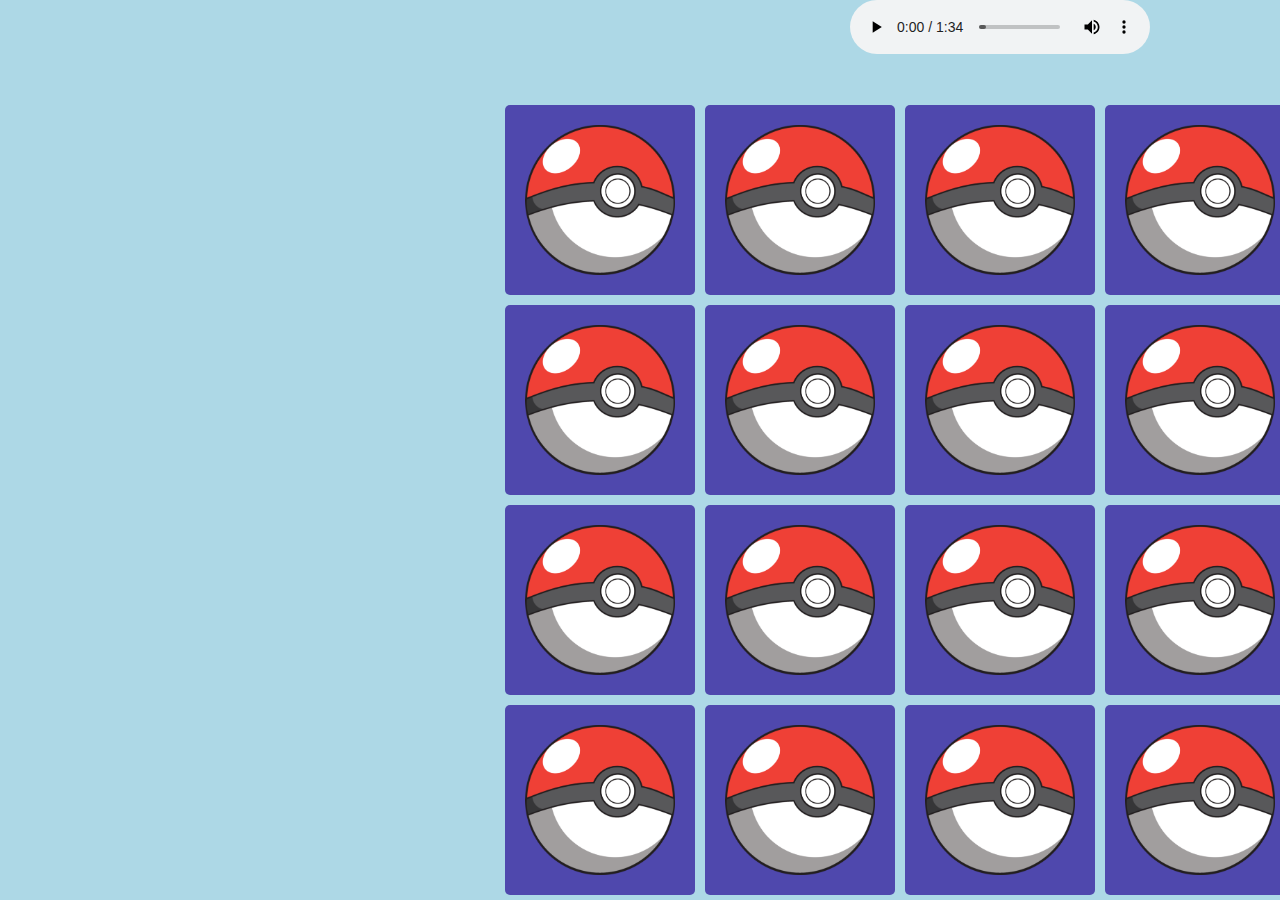
<file: index.html>
<!DOCTYPE html>
<html lang="en">
<head>
  <meta charset="utf-8">
  <meta http-equiv="X-UA-Compatible" content="IE=edge">
  <meta name="viewport" content="width=device-width, initial-scale=1.0"> 
  <title>Pokemon Memory Game</title>
  <link rel="stylesheet" href="style.css">     
</head>
<body>
<audio controls autoplay loop id="bgm-ctrl">
   <source src="bgm/増田順一 (Junichi Masuda) - マサラタウンのテーマ (真新镇之歌).mp3" type="audio/mpeg">
</audio>
    <section class="memory-game">
        <div class="memory-card" data-framework="pikachu">
           <img class="front-face" src="assets/Pikachu.png" alt="Pikachu">
           <img class="back-face" src="assets/pokeball-placeholder.png" alt="pokeball">
        </div>
        <div class="memory-card" data-framework="pikachu">
           <img class="front-face" src="assets/Pikachu.png" alt="Pikachu">
           <img class="back-face" src="assets/pokeball-placeholder.png" alt="pokeball">
        </div>
        <div class="memory-card" data-framework="eevee">
           <img class="front-face" src="assets/Eevee.png" alt="eevee">
           <img class="back-face" src="assets/pokeball-placeholder.png" alt="pokeball">
        </div>
        <div class="memory-card" data-framework="eevee">
           <img class="front-face" src="assets/Eevee.png" alt="Eevee">
           <img class="back-face" src="assets/pokeball-placeholder.png" alt="pokeball">
        </div>
        <div class="memory-card" data-framework="meowth">
           <img class="front-face" src="assets/Meowth.png" alt="Meowth">
           <img class="back-face" src="assets/pokeball-placeholder.png" alt="pokeball">
        </div>
        <div class="memory-card" data-framework="meowth">
           <img class="front-face" src="assets/Meowth.png" alt="Meowth">
           <img class="back-face" src="assets/pokeball-placeholder.png" alt="pokeball">
        </div>
        <div class="memory-card" data-framework="wobbuffet">
           <img class="front-face" src="assets/Wobbuffet.png" alt="Wobbuffet">
           <img class="back-face" src="assets/pokeball-placeholder.png" alt="pokeball">
        </div>
        <div class="memory-card" data-framework="wobbuffet">
           <img class="front-face" src="assets/Wobbuffet.png" alt="Wobbuffet">
           <img class="back-face" src="assets/pokeball-placeholder.png" alt="pokeball">
        </div>
        <div class="memory-card" data-framework="bulbasaur">
           <img class="front-face" src="assets/Bulbasaur.png" alt="Bulbasaur">
           <img class="back-face" src="assets/pokeball-placeholder.png" alt="pokeball">
        </div>
        <div class="memory-card" data-framework = "bulbasaur">
           <img class="front-face" src="assets/Bulbasaur.png" alt="Bulbasaur">
           <img class="back-face" src="assets/pokeball-placeholder.png" alt="pokeball">
        </div>
        <div class="memory-card" data-framework = "charmander">
           <img class="front-face" src="assets/Charmander.png" alt="Charmander">
           <img class="back-face" src="assets/pokeball-placeholder.png" alt="pokeball">
        </div>
        <div class="memory-card" data-framework="charmander">
           <img class="front-face" src="assets/Charmander.png" alt="Charmander">
           <img class="back-face" src="assets/pokeball-placeholder.png" alt="pokeball">
        </div>
        <div class="memory-card" data-framework="squirtle">
           <img class="front-face" src="assets/Squirtle.png" alt="Squirtle">
           <img class="back-face" src="assets/pokeball-placeholder.png" alt="pokeball">
        </div>
        <div class="memory-card" data-framework="squirtle">
           <img class="front-face" src="assets/Squirtle.png" alt="Squirtle">
           <img class="back-face" src="assets/pokeball-placeholder.png" alt="pokeball">
        </div>
        <div class="memory-card" data-framework="totodile">
           <img class="front-face" src="assets/Totodile.jpg" alt="Totodile">
           <img class="back-face" src="assets/pokeball-placeholder.png" alt="pokeball">
        </div>
        <div class="memory-card" data-framework="totodile">
           <img class="front-face" src="assets/Totodile.jpg" alt="Totodile">
           <img class="back-face" src="assets/pokeball-placeholder.png" alt="pokeball">
        </div>
        <div class="memory-card" data-framework="cyndaquil">
           <img class="front-face" src="assets/Cyndaquil.png" alt="Cyndaquil">
           <img class="back-face" src="assets/pokeball-placeholder.png" alt="pokeball">
        </div>
        <div class="memory-card" data-framework="cyndaquil">
           <img class="front-face" src="assets/Cyndaquil.png" alt="Cyndaquil">
           <img class="back-face" src="assets/pokeball-placeholder.png" alt="pokeball">
        </div>
        <div class="memory-card" data-framework="chikorita">
           <img class="front-face" src="assets/Chikorita.png" alt="Chikorita">
           <img class="back-face" src="assets/pokeball-placeholder.png" alt="pokeball">
        </div>
        <div class="memory-card" data-framework="chikorita">
           <img class="front-face" src="assets/Chikorita.png" alt="Chikorita">
           <img class="back-face" src="assets/pokeball-placeholder.png" alt="pokeball">
        </div>
     </section>
     <script src="script.js"></script>  
</body>
</html>
</file>
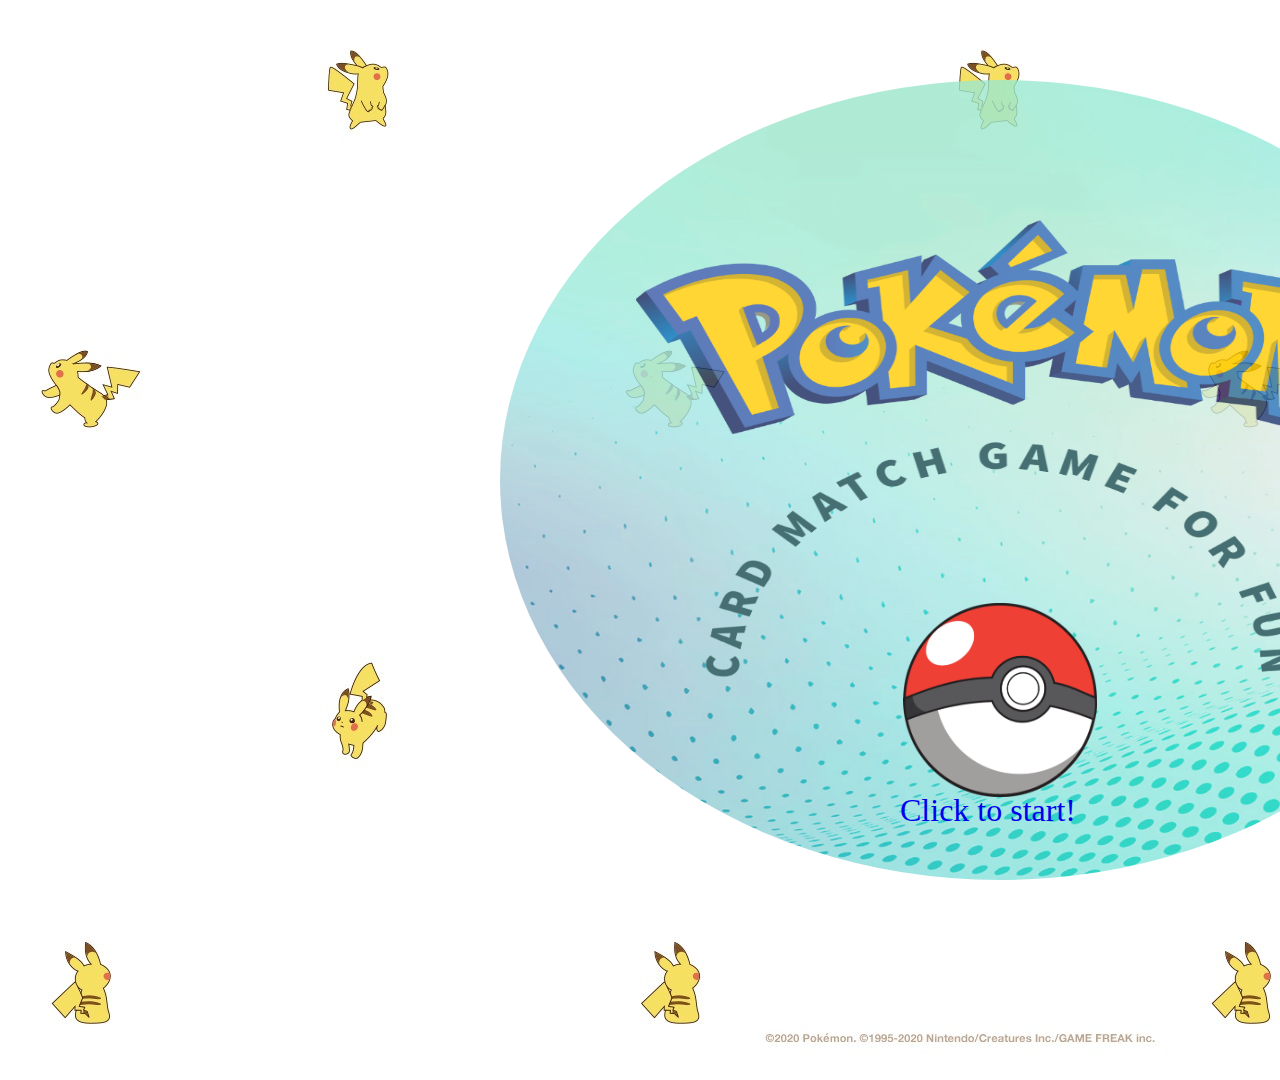
<file: startPage.html>
<!DOCTYPE html>
<html lang="en">
<head>
  <meta charset="utf-8">
  <meta name="viewport" content="width=device-width, initial-scale=1.0"> 
  <title>Start Page</title>
  <link rel="stylesheet" href="openPage.css">     
</head>
<body>
  <div class="background-box">
    <img src="assets/scene1.jpg" id="scene">
    <div class="container">
    <img src="assets/startPageBackground.png" id="start-page-background">
    <a id="start-btn" href="index.html">
        <img src="assets/pokeball-placeholder.png" id="start-btn-img">
        <P class="guide">Click to start!</P>
    </a>
    </div>
  </div>
</body>
</html>
</file>
<file: style.css>
/*//////////////////////////////////////////////////////////////////////////*/
/*some basic CSS for the game page */
* {
    padding: 0;
    margin: 0;
    box-sizing: border-box;
}

/*the whole page*/
body {
    height: 100vh;
    display: flex;
    background: lightblue;
}

#bgm-ctrl {
    position: relative;
    display: flex;
    left: 850px;
}

/*the game container*/
.memory-game {
    width: 1000px;
    height: 800px;
    position: absolute;
    left: 500px;
    top: 100px;
    display: flex;
    flex-wrap: wrap;
}

/*card container*/
.memory-card {
    width: calc(20% - 10px);
    height: calc(25% - 10px);
    display: flex;
    position: relative;
    margin: 5px;
    transform: scale(1);
    transform-style: preserve-3d;
    transition: transform .5s;
}

.memory-card:active {
    transform: scale(.97);
    transition: transform .2s;
}

.memory-card.flip {
    transform: rotateY(180deg);
}

/*cards front and back*/
.front-face,
.back-face {
    width: 100%;
    height: 100%;
    padding: 20px;
    position: absolute;
    border-radius: 5px;
    background-color: rgb(79, 72, 173);
    backface-visibility: hidden;
}

.front-face {
    transform: rotateY(180deg);
}

/*pokemon picture*/
img {
    width: 196px;
}
</file>
<file: openPage.css>
/*start page CSS*/
body {
    margin:0;
    padding: 0;
    display: flex;
}

#scene {
    background-image: url(assets/scene1.jpg);
    background-size: cover;
    position: absolute;
}

#start-page-background {
    position: absolute;
    width: 1000px;
    height: 800px;
    top: 80px;
    left: 500px;
    opacity: 0.8;
    border-radius: 50%;
}

#start-btn-img {
    position: absolute;
    width: 200px;
    height: 200px;
    top: 600px;
    left: 900px;
    transform: scale(.97);
    transition: transform .2s;
}

.guide {
    position: absolute;
    top: 760px;
    left: 900px;
    font-size: 2em;
}
</file>
